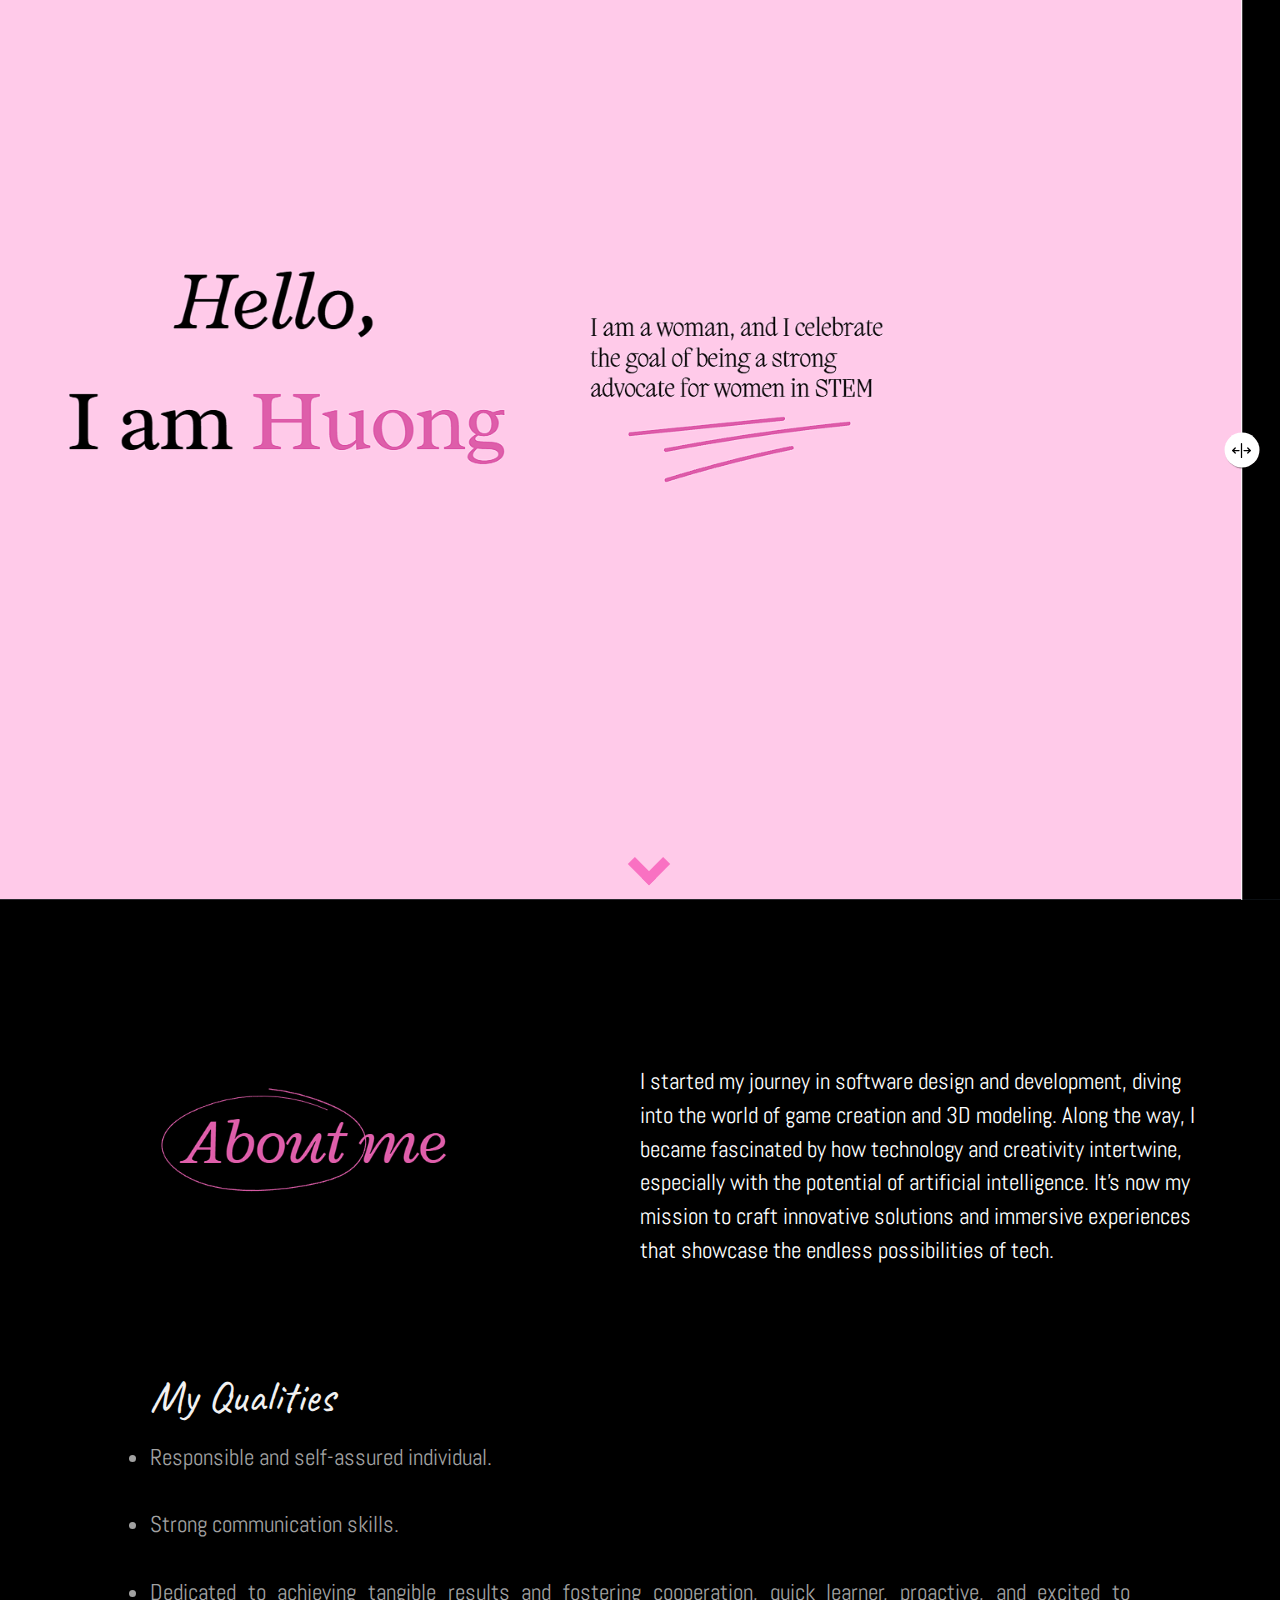
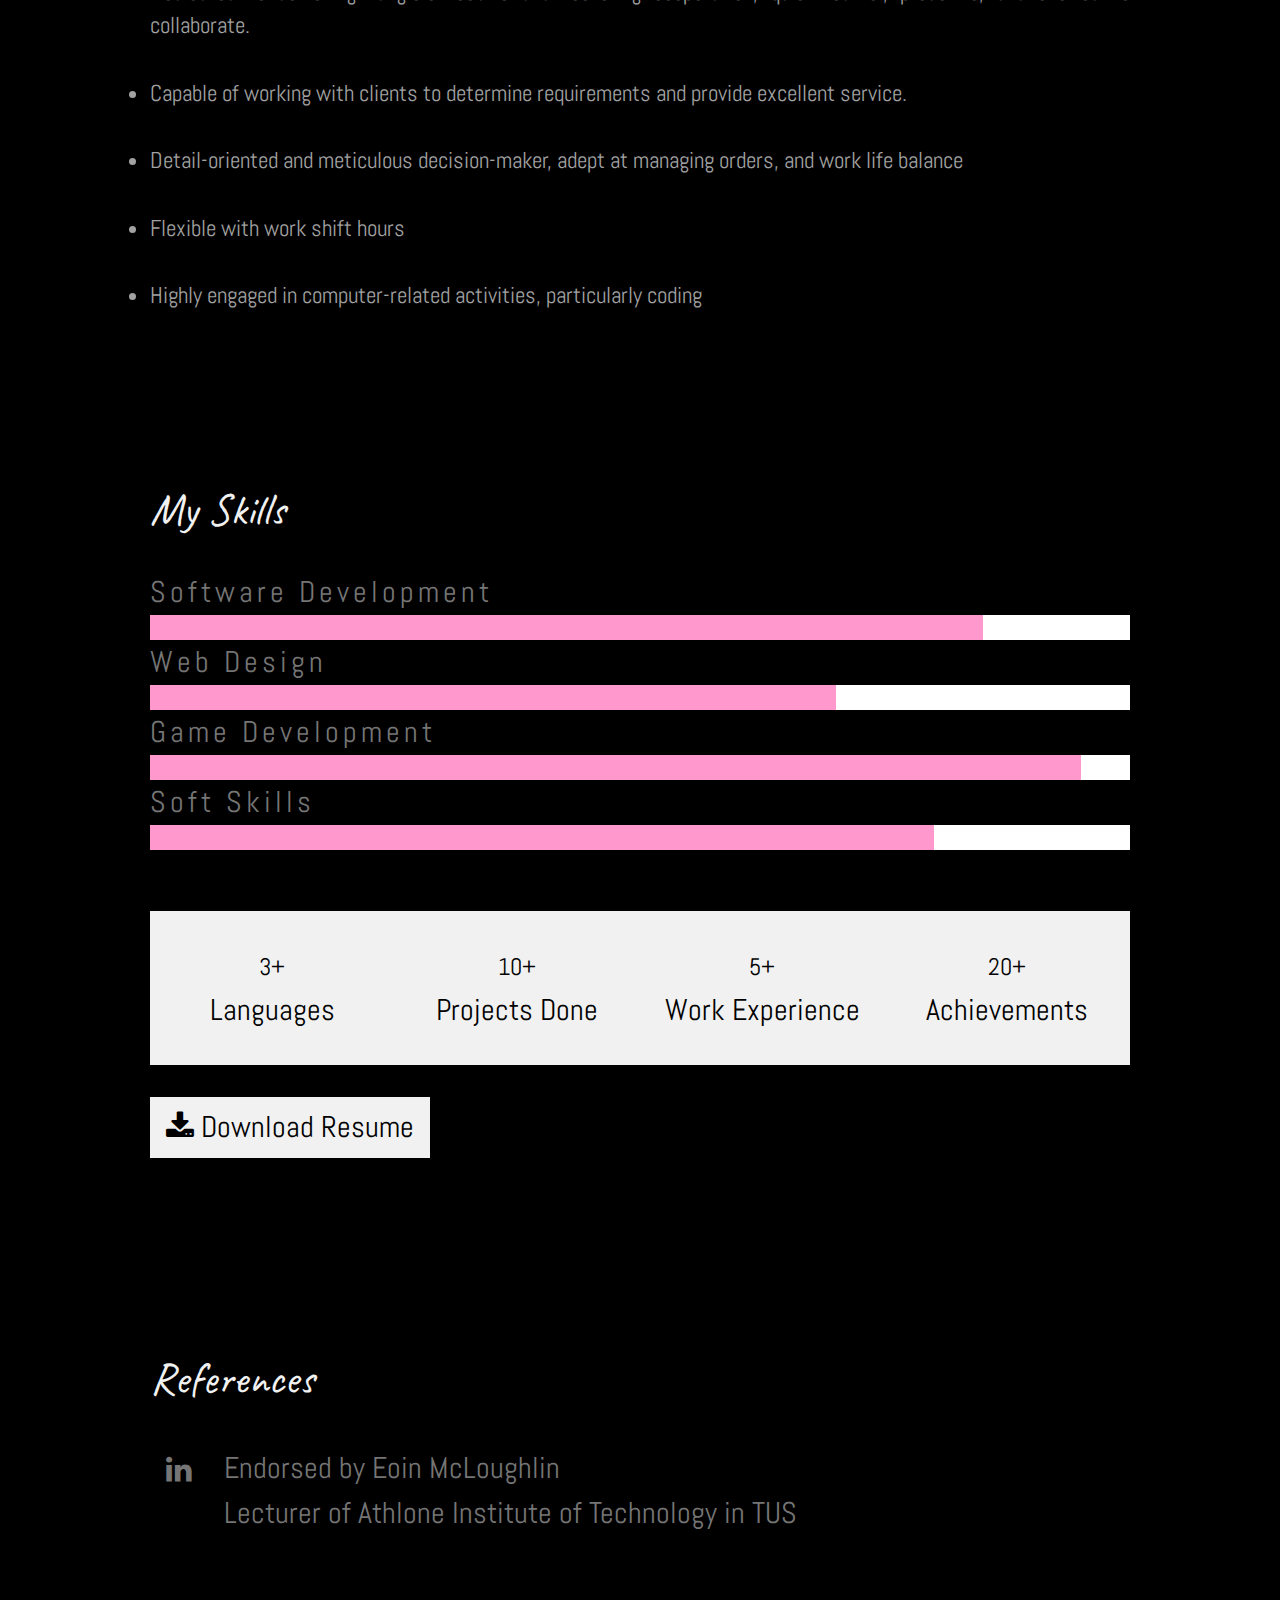
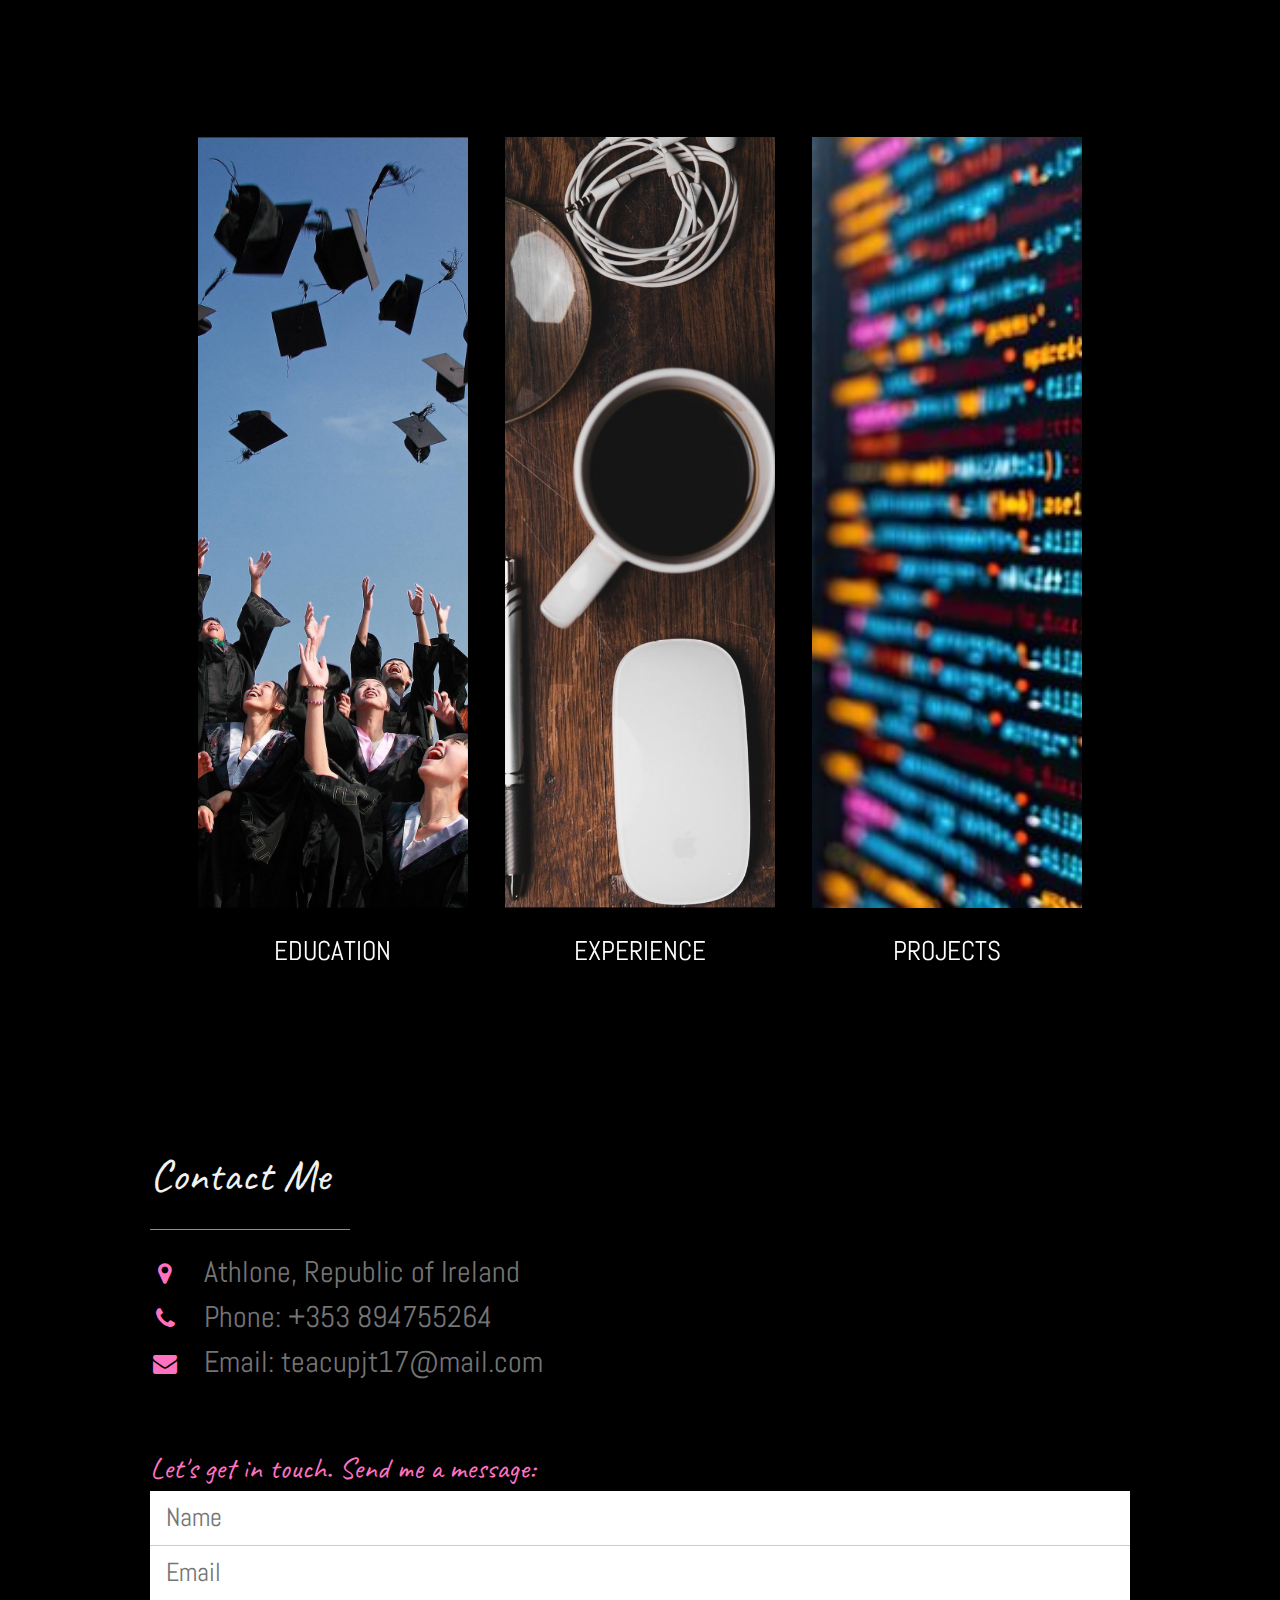
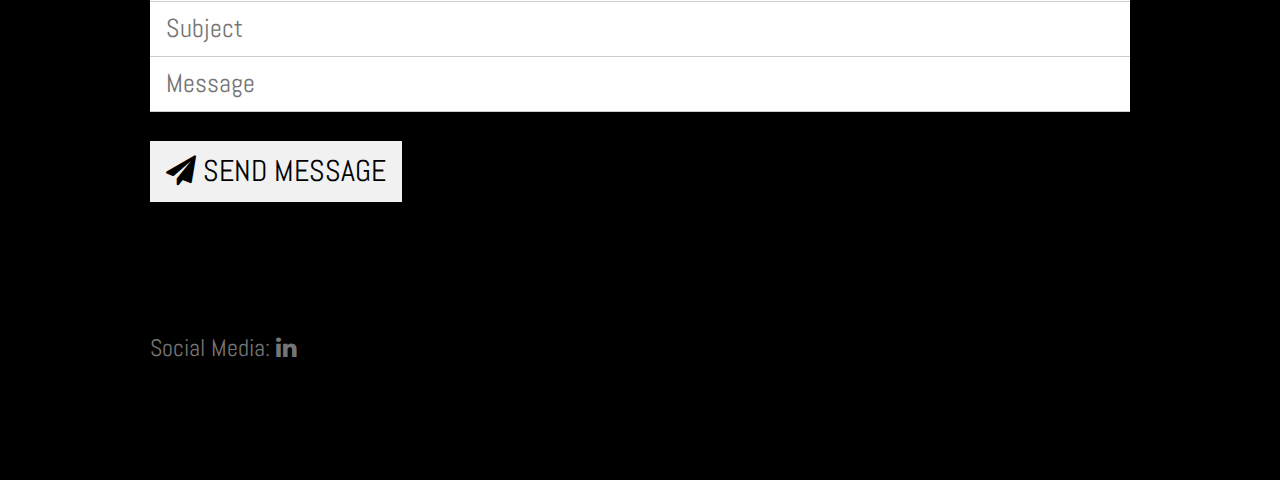
<file: index.html>
<!DOCTYPE html>
<html lang="en">

<head>
    <meta charset="UTF-8">
    <meta name="viewport" content="width=device-width, initial-scale=1.0">
    <link rel="stylesheet" href="styles/s2.css">
    <link rel="stylesheet" href="https://www.w3schools.com/w3css/4/w3.css">
    <link rel="preconnect" href="https://fonts.googleapis.com">
    <link rel="preconnect" href="https://fonts.gstatic.com" crossorigin>
    <link
        href="https://fonts.googleapis.com/css2?family=Audiowide&family=Silkscreen&family=Tourney:wght@100&display=swap"
        rel="stylesheet">
    <link href="https://fonts.googleapis.com/css2?family=Caveat:wght@400..700&display=swap" rel="stylesheet">
    <link href="https://fonts.googleapis.com/css2?family=Abel&display=swap" rel="stylesheet">
    <link rel="stylesheet" href="https://cdnjs.cloudflare.com/ajax/libs/font-awesome/4.7.0/css/font-awesome.min.css">
    <title>Portfolio</title>
    <script src="js/index.js" defer></script>
</head>

<body>
    <main>
        <div class="container">
            <div class="image-container">
                <picture>
                    <source srcset="img/print6.png" media="(max-width: 400px)">
                    <!-- Image for small screens -->
                    <source srcset="img/print4.png" media="(max-width: 740px)">
                    <!-- Image for medium screens -->
                    <source srcset="img/print9.png" media="(max-width: 947px)">
                    <source srcset="img/print11.png" media="(max-width: 1300px)">
                    <!-- Default image for large screens -->
                    <img class="image-before slider-image" src="img/print3.png" alt="before image" />
                </picture>
                <picture>
                    <source srcset="img/print7.png" media="(max-width: 400px)">
                    <source srcset="img/print5.png" media="(max-width: 740px)">
                    <source srcset="img/print8.png" media="(max-width: 947px)">
                    <source srcset="img/print10.png" media="(max-width: 1300px)">
                    <img class="image-after slider-image" src="img/print2.png" alt="after image" />
                </picture>
            </div>

            <input type="range" min="0" max="100" value="50" class="slider" aria-label="photo before shown" />
            <div class="slider-line"></div>
            <div class="slider-button" aria-hidden="true">
                <svg xmlns="http://www.w3.org/2000/svg" width="20" height="20" fill="currentColor"
                    viewBox="0 0 256 256">
                    <rect width="256" height="256" fill="none" />
                    <line x1="128" y1="40" x2="128" y2="216" fill="none" stroke="currentColor" stroke-linecap="round"
                        stroke-linejoin="round" stroke-width="16" />
                    <line x1="96" y1="128" x2="16" y2="128" fill="none" stroke="currentColor" stroke-linecap="round"
                        stroke-linejoin="round" stroke-width="16" />
                    <polyline points="48 160 16 128 48 96" fill="none" stroke="currentColor" stroke-linecap="round"
                        stroke-linejoin="round" stroke-width="16" />
                    <line x1="160" y1="128" x2="240" y2="128" fill="none" stroke="currentColor" stroke-linecap="round"
                        stroke-linejoin="round" stroke-width="16" />
                    <polyline points="208 96 240 128 208 160" fill="none" stroke="currentColor" stroke-linecap="round"
                        stroke-linejoin="round" stroke-width="16" />
                </svg>
            </div>
        </div>

    </main>

    <nav class="bottom-nav">
        <ul>
            <!-- <li><a href="#intro">Discover</a></li>-->
            <a href="#intro" id="scroll"><i class="arrow down"></i></a>
        </ul>
    </nav>

    <div id="intro" class="content" style="margin-top:9%;">
        <div class="w3-half">
            <img src="img/abtme.png" style="width: 60%; margin-left: 10%;" />
        </div>
        <div class="w3-half">
            <p style="text-align: left; font-size: 1.5rem;">
                I started my journey in software design and development, diving into the world of game creation and 3D
                modeling.
                Along the way, I became fascinated by how technology and creativity intertwine, especially with the
                potential of artificial intelligence.
                It’s now my mission to craft innovative solutions and immersive experiences that showcase the endless
                possibilities of tech.<br>
            </p>
        </div>

        <!-- About Section -->
        <div class="w3-content w3-justify w3-text-grey w3-padding-64" style="margin-top: 20%;" id="about">
            <h2 class="w3-text-light-grey" style="font-family: 'Caveat'; font-size: 3rem;">My Qualities</h2>
            <p>
            <ul style="font-size: 1.5rem; color: rgb(162, 162, 162);">
                <li>Responsible and self-assured individual.</li><br>
                <li>Strong communication skills.</li><br>
                <li>Dedicated to achieving tangible results and fostering cooperation, quick
                    learner,
                    proactive, and excited to collaborate.</li><br>
                <li>Capable of working with clients to determine requirements and provide excellent service.</li><br>
                <li>Detail-oriented and meticulous decision-maker, adept at managing orders, and work life balance</li>
                <br>
                <li>Flexible with work shift hours</li><br>
                <li>Highly engaged in computer-related activities, particularly coding</li>
            </ul>
            </p>

            <h3 class="w3-padding-16 w3-text-light-grey"
                style="font-family: 'Caveat'; font-size: 3rem; margin-top: 15%;">My Skills</h3>
            <p class="w3-wide">Software Development</p>
            <div class="w3-white">
                <div style="height:25px;width:85%; background-color: rgb(255, 152, 205);"></div>
            </div>
            <p class="w3-wide">Web Design</p>
            <div class="w3-white">
                <div style="height:25px;width:70%; background-color: rgb(255, 152, 205);;"></div>
            </div>
            <p class="w3-wide">Game Development</p>
            <div class="w3-white">
                <div style="height:25px;width:95%;  background-color: rgb(255, 152, 205);;"></div>
            </div>

            <p class="w3-wide">Soft Skills</p>
            <div class="w3-white">
                <div style="height:25px;width:80%; background-color: rgb(255, 152, 205);"></div>
            </div><br>

            <div class="w3-row w3-center w3-padding-16 w3-section w3-light-grey">
                <div class="w3-quarter w3-section">
                    <span class="w3-xlarge">3+</span><br>
                    Languages
                </div>
                <div class="w3-quarter w3-section">
                    <span class="w3-xlarge">10+</span><br>
                    Projects Done
                </div>
                <div class="w3-quarter w3-section">
                    <span class="w3-xlarge">5+</span><br>
                    Work Experience
                </div>
                <div class="w3-quarter w3-section">
                    <span class="w3-xlarge">20+</span><br>
                    Achievements
                </div>

            </div>

            <button class="w3-button w3-light-grey w3-padding-medium w3-section"><a href="/img/HuongTranCV.pdf"
                    download="HuongTran_CV.pdf" style="text-decoration: none; color: black;">
                    <i class="fa fa-download"></i> Download Resume</a>
            </button>


            <!-- Testimonials -->
            <h3 class="w3-padding-24 w3-text-light-grey"
                style="margin-top: 15%;font-family: 'Caveat'; font-size: 3rem;">References</h3>
            <a href="https://ie.linkedin.com/in/eoin-mcloughlin-65512332" style="text-decoration: none;"><i
                    class="fa fa-linkedin w3-hover-opacity w3-left w3-circle w3-margin-right w3-padding"></i></a>
            <p>Endorsed by Eoin McLoughlin</p>
            <p>Lecturer of Athlone Institute of Technology in TUS</p><br>

            <!-- End About Section -->
        </div>

        <div style="margin-top: 2%;">

            <div style="color:#ddd;background-color:#000000;text-align:center;padding:50px 80px;text-align: justify;">

                <div class="image-gallery">
                    <div class="box">
                        <a href="education.html">
                            <img src="img/education.jpg"></a>
                        <span style="font-family: Abel;">EDUCATION</span>
                    </div>
                    <div class="box">
                        <a href="experience.html">
                            <img src="img/work.jpg"></a>
                        <span style="font-family: Abel;">EXPERIENCE</span>
                    </div>
                    <div class="box">
                        <a href="mywork.html">
                            <img src="img/goal.jpg"></a>
                        <span style="font-family: Abel;">PROJECTS</span>
                    </div>

                </div>
            </div>
        </div>

        <!-- Contact Section -->
        <div class="w3-padding-64 w3-content w3-text-grey" id="contact">
            <h2 class="w3-text-light-grey" style="font-family: 'Caveat'; font-size: 3rem;">Contact Me</h2>
            <hr style="width:200px" class="w3-opacity">

            <div class="w3-section">
                <p><i class="fa fa-map-marker fa-fw w3-xlarge w3-margin-right" style="color: rgb(255, 114, 192);"></i>
                    Athlone, Republic of
                    Ireland</p>
                <p><i class="fa fa-phone fa-fw w3-xlarge w3-margin-right" style="color: rgb(255, 114, 192);"></i> Phone:
                    +353 894755264</p>
                <p><i class="fa fa-envelope fa-fw w3-xlarge w3-margin-right" style="color: rgb(255, 114, 192);"> </i>
                    Email:
                    teacupjt17@mail.com
                </p>
            </div><br>
            <p style="font-family: 'Caveat'; font-size: 2rem; color: rgb(255, 114, 192) ;">Let's get in touch. Send me a
                message:</p>

            <form action="/action_page.php" target="_blank">
                <p><input class="w3-input w3-padding" type="text" placeholder="Name" required name="Name"
                        style="font-size: 1.7rem;"></p>
                <p><input class="w3-input w3-padding" type="text" placeholder="Email" required name="Email"
                        style="font-size: 1.7rem;"></p>
                <p><input class="w3-input w3-padding" type="text" placeholder="Subject" required name="Subject"
                        style="font-size: 1.7rem;"></p>
                <p><input class="w3-input w3-padding" type="text" placeholder="Message" required name="Message"
                        style="font-size: 1.7rem;"></p>
                <p>
                    <button class="w3-button w3-light-grey w3-padding-medium" type="submit" style="margin-top: 3%;"><a
                            href="mailto:teacupjt17@gmail.com" style="text-decoration: none; color: black;">
                            <i class="fa fa-paper-plane"></i> SEND MESSAGE</a>
                    </button>
                </p>
            </form>
            <!-- End Contact Section -->
        </div>

        <!-- Footer -->
        <footer class="w3-content w3-padding-64 w3-text-grey w3-xlarge">
            <p>Social Media: <a href="https://www.linkedin.com/in/huong-jenny-tran-613169203/" style="text-decoration: none;"><i
                class="fa fa-linkedin w3-hover-opacity"></i></a></p>
            <!-- <i class="fa fa-facebook-official w3-hover-opacity"></i>
            <i class="fa fa-instagram w3-hover-opacity"></i> -->
            

            <!-- End footer -->
        </footer>

        <!-- END PAGE CONTENT -->
    </div>

</body>

</html>
</file>
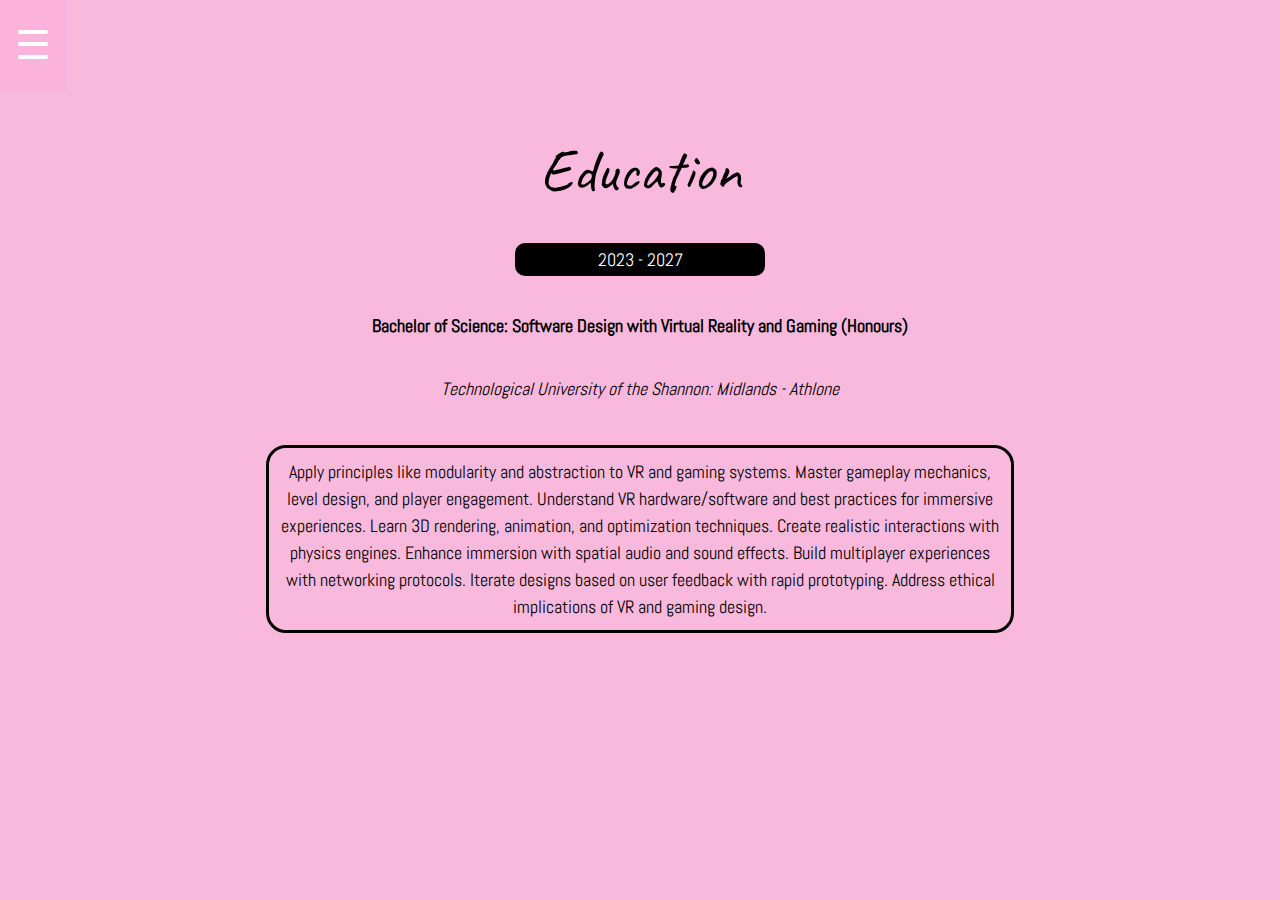
<file: education.html>
<!DOCTYPE html>
<html lang="en">

<head>
    <meta charset="UTF-8">
    <meta name="viewport" content="width=device-width, initial-scale=1.0">
    <title>Education</title>
    <link rel="stylesheet" href="styles/edu.css" />
    <link rel="stylesheet" href="https://www.w3schools.com/w3css/4/w3.css">
    <link rel="preconnect" href="https://fonts.googleapis.com">
    <link rel="preconnect" href="https://fonts.gstatic.com" crossorigin>
    <link href="https://fonts.googleapis.com/css2?family=Caveat:wght@400..700&display=swap" rel="stylesheet">
    <link
        href="https://fonts.googleapis.com/css2?family=Audiowide&family=Silkscreen&family=Tourney:wght@100&display=swap"
        rel="stylesheet">
        <link href="https://fonts.googleapis.com/css2?family=Abel&display=swap" rel="stylesheet">
    <script src="js/edu.js" defer></script>
</head>

<body>
    <div id="mySidepanel" class="sidepanel">
        <a href="javascript:void(0)" class="closebtn" onclick="closeNav()">&times;</a>
        <a href="index.html">Home</a>
        <a href="education.html">Education</a>
        <a href="experience.html">Experience</a>
        <a href="mywork.html">My Works</a>
    </div>

    <button class="openbtn" onclick="openNav()">&#9776;</button>

    <section>
        <div class="w3-container box">
            <h2 style="margin-top: 10%; text-align: center; font-size: 4rem;font-family: 'Caveat';">Education</h2>
            <p class="year" style="border-style: solid; border-color: black; border-radius: 10px; text-align:center; width:20%; background-color: black; color: white;">2023
                - 2027</p>
            <p><b>Bachelor of Science: Software Design with Virtual Reality and Gaming (Honours)</b></p>
            <p><i>Technological University of the Shannon: Midlands - Athlone</i></p>
            <p class="description" style="margin:2% 20% 0 20%; text-align: center; border-style: solid; padding: 10px; border-radius: 20px;">Apply principles like modularity and abstraction to VR and gaming systems. Master gameplay mechanics,
                level design, and player engagement. Understand VR hardware/software and best practices for immersive
                experiences. Learn 3D rendering, animation, and optimization techniques. Create realistic interactions
                with physics engines. Enhance immersion with spatial audio and sound effects. Build multiplayer
                experiences with networking protocols. Iterate designs based on user feedback with rapid prototyping.
                Address ethical implications of VR and gaming design.</p>
        </div>
    </section>

</body>

</html>
</file>
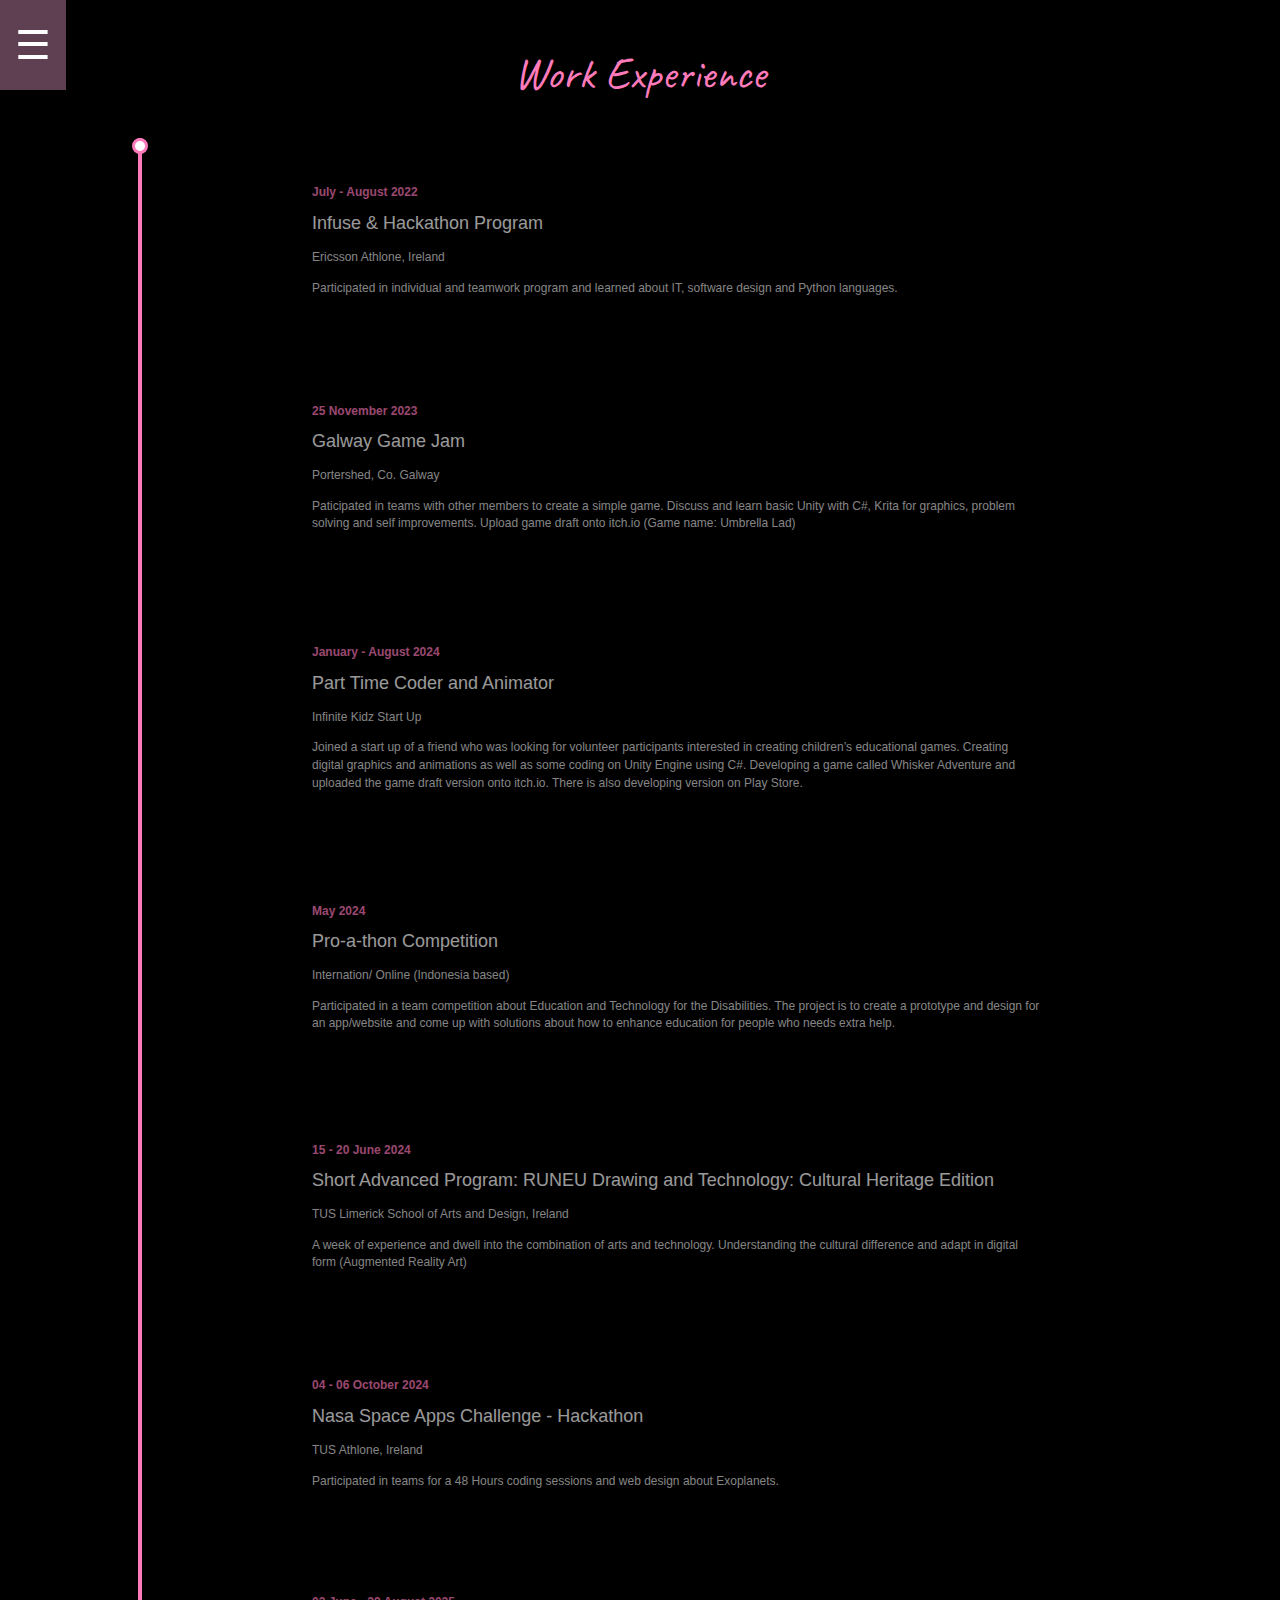
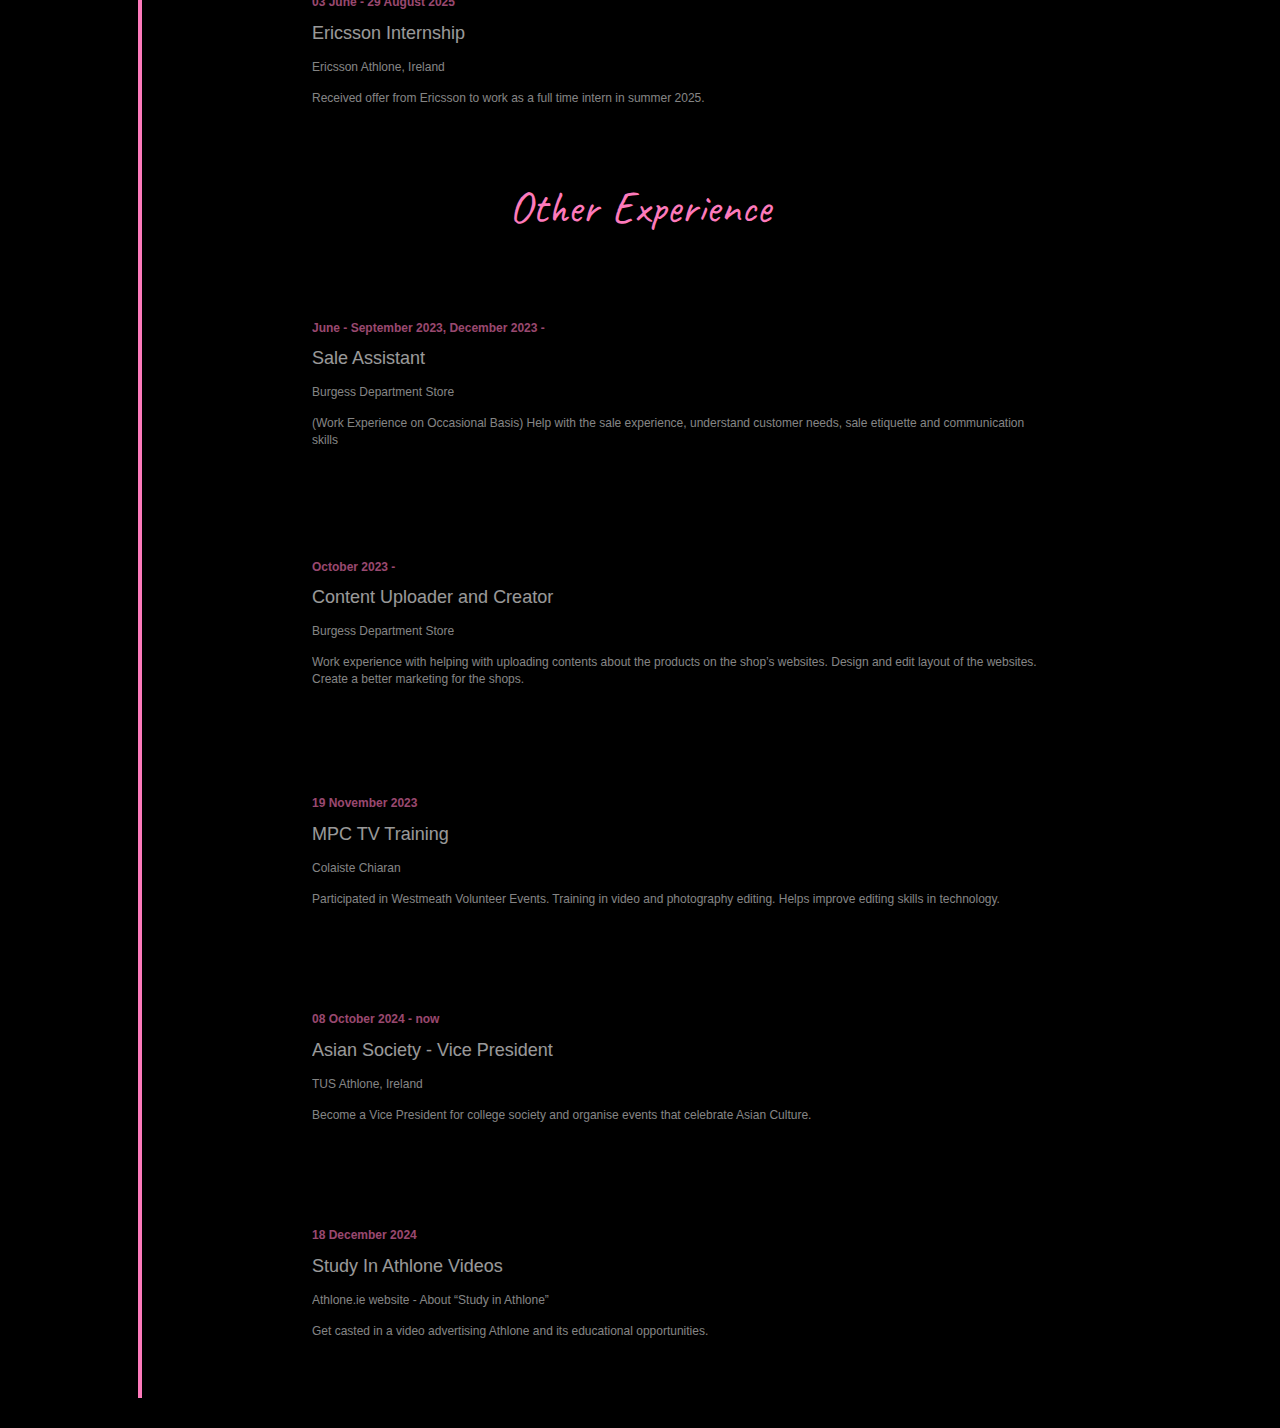
<file: experience.html>
<!DOCTYPE html>
<html lang="en">

<head>
    <meta charset="UTF-8">
    <meta name="viewport" content="width=device-width, initial-scale=1.0">
    <title>EXPERIENCE</title>
    <link rel="stylesheet" href="styles/exp.css" />
    <link rel="stylesheet" href="https://www.w3schools.com/w3css/4/w3.css">
    <link rel="preconnect" href="https://fonts.googleapis.com">
    <link rel="preconnect" href="https://fonts.gstatic.com" crossorigin>
    <link href="https://fonts.googleapis.com/css2?family=Abel&display=swap" rel="stylesheet">
    <link href="https://fonts.googleapis.com/css2?family=Caveat:wght@400..700&display=swap" rel="stylesheet">
    <script src="js/exp.js" defer></script>
</head>

<body>
    <div id="mySidepanel" class="sidepanel">
        <a href="javascript:void(0)" class="closebtn" onclick="closeNav()">&times;</a>
        <a href="index.html">Home</a>
        <a href="education.html">Education</a>
        <a href="experience.html">Experience</a>
        <a href="mywork.html">My Works</a>
    </div>

    <button class="openbtn" onclick="openNav()">&#9776;</button>



    <section class="timeline">
        <h2 style="font-family: 'Caveat';font-size: 3rem;">Work Experience</h2>
        <div class="timeline-container">
            <div class="timeline-line"></div> <!-- The timeline line -->
            <div class="timeline-dot" id="moving-dot"></div> <!-- Moving dot -->
            <div class="timeline-item" data-index="1">
                <div class="timeline-date">July - August 2022</div>
                <div class="timeline-content">
                    <h3>Infuse & Hackathon Program</h3>
                    <p>Ericsson Athlone, Ireland</p>
                    <p>Participated in individual and teamwork program and learned about IT, software design and Python
                        languages.</p>
                </div>
            </div>

            <div class="timeline-item" data-index="2">
                <div class="timeline-date">25 November 2023</div>
                <div class="timeline-content">
                    <h3>Galway Game Jam</h3>
                    <p>Portershed, Co. Galway</p>
                    <p>Paticipated in teams with other members to create a simple game. Discuss and learn basic
                        Unity
                        with C#, Krita for graphics, problem solving and self improvements. Upload game draft onto
                        itch.io (Game name: Umbrella Lad)</p>
                </div>
            </div>


            <div class="timeline-item" data-index="3">
                <div class="timeline-date">January - August 2024</div>
                <div class="timeline-content">
                    <h3>Part Time Coder and Animator</h3>
                    <p>Infinite Kidz Start Up</p>
                    <p>Joined a start up of a friend who was looking for volunteer participants interested in creating
                        children’s educational games. Creating digital graphics and animations as well as some coding on
                        Unity Engine using C#. Developing a game called Whisker Adventure and uploaded the game draft
                        version onto itch.io. There is also developing version on Play Store.</p>
                </div>
            </div>
            <div class="timeline-item" data-index="4">
                <div class="timeline-date">May 2024</div>
                <div class="timeline-content">
                    <h3>Pro-a-thon Competition</h3>
                    <p>Internation/ Online (Indonesia based)</p>
                    <p>Participated in a team competition about Education and Technology for the Disabilities. The
                        project is to create a prototype and design for an app/website and come up with solutions about
                        how to enhance education for people who needs extra help.</p>
                </div>
            </div>
            <div class="timeline-item" data-index="5">
                <div class="timeline-date">15 - 20 June 2024</div>
                <div class="timeline-content">
                    <h3>Short Advanced Program: RUNEU Drawing and Technology: Cultural Heritage Edition</h3>
                    <p>TUS Limerick School of Arts and Design, Ireland</p>
                    <p>A week of experience and dwell into the combination of arts and technology. Understanding the
                        cultural difference and adapt in digital form (Augmented Reality Art)</p>
                </div>
            </div>
            <div class="timeline-item" data-index="5">
                <div class="timeline-date">04 - 06 October 2024</div>
                <div class="timeline-content">
                    <h3>Nasa Space Apps Challenge - Hackathon</h3>
                    <p>TUS Athlone, Ireland</p>
                    <p>Participated in teams for a 48 Hours coding sessions and web design about Exoplanets.</p>
                </div>
            </div>
            <div class="timeline-item" data-index="5">
                <div class="timeline-date">03 June - 29 August 2025</div>
                <div class="timeline-content">
                    <h3>Ericsson Internship</h3>
                    <p>Ericsson Athlone, Ireland</p>
                    <p>Received offer from Ericsson to work as a full time intern in summer 2025.</p>
                </div>
            </div>


            <!--other experiences-->
            <h2 style="font-family: 'Caveat';font-size: 3rem;">Other Experience</h2>

            <div class="timeline-item" data-index="1">
                <div class="timeline-date">June - September 2023, December 2023 - </div>
                <div class="timeline-content">
                    <h3>Sale Assistant</h3>
                    <p>Burgess Department Store</p>
                    <p>(Work Experience on Occasional Basis)
                        Help with the sale experience, understand customer needs, sale etiquette and communication
                        skills</p>
                </div>
            </div>

            <div class="timeline-item" data-index="2">
                <div class="timeline-date">October 2023 - </div>
                <div class="timeline-content">
                    <h3>Content Uploader and Creator</h3>
                    <p>Burgess Department Store</p>
                    <p>Work experience with helping with uploading contents about the products on the shop’s websites.
                        Design and edit layout of the websites. Create a better marketing for the shops.</p>
                </div>
            </div>


            <div class="timeline-item" data-index="3">
                <div class="timeline-date">19 November 2023</div>
                <div class="timeline-content">
                    <h3>MPC TV Training</h3>
                    <p>Colaiste Chiaran</p>
                    <p>Participated in Westmeath Volunteer Events. Training in video and photography editing. Helps
                        improve editing skills in technology.</p>
                </div>
            </div>
            <div class="timeline-item" data-index="4">
                <div class="timeline-date">08 October 2024 - now</div>
                <div class="timeline-content">
                    <h3>Asian Society - Vice President</h3>
                    <p>TUS Athlone, Ireland</p>
                    <p>Become a Vice President for college society and organise events that celebrate Asian Culture.</p>
                </div>
            </div>
            <div class="timeline-item" data-index="5">
                <div class="timeline-date">18 December 2024</div>
                <div class="timeline-content">
                    <h3>Study In Athlone Videos</h3>
                    <p>Athlone.ie website - About “Study in Athlone”</p>
                    <p>Get casted in a video advertising Athlone and its educational opportunities.</p>
                </div>
            </div>
        </div>
    </section>
</body>

</html>
</file>
<file: styles/s2.css>
*,
*::after,
*::before {
    margin: 0;
    padding: 0;
    box-sizing: border-box;
    scroll-behavior: smooth;
    scrollbar-width: none;
    /* For Firefox */
    -ms-overflow-style: none;
    /* For Internet Explorer and Edge */
}

*::-webkit-scrollbar {
    display: none;
    /* For Chrome, Safari, and Opera */
}

img {
    display: block;
    max-width: 100%;
}

body {
    background-color: black;
    overflow-x: hidden;
    /* Hide vertical scrollbar */

}

main {
    display: grid;
    place-items: center;
    height: 100vh;
    width: 100vw;
    overflow: hidden;
}

.container {
    display: grid;
    place-content: top;
    position: relative;
    overflow: hidden;
    border-radius: 0;
    /* Remove rounding for full screen */
    --position: 97%;
    width: 100vw;
    height: 100vh;
    /* Full height */
}

.image-container {
    width: 100%;
    height: 100%;
    /* Full height */
    position: relative;
}

.slider-image {
    width: 100%;
    height: 100%;
    object-fit: cover;
    /* Ensure the image scales properly */
    object-position: left;
}

.image-before {
    position: absolute;
    inset: 0;
    width: var(--position);
    height: 100%;
    /* Full height */
}

.slider {
    position: absolute;
    inset: 0;
    cursor: pointer;
    opacity: 0;
    width: 100%;
    height: 100%;
}

.slider:focus-visible~.slider-button {
    outline: 5px solid black;
    outline-offset: 3px;
}

.slider-line {
    position: absolute;
    inset: 0;
    width: .1rem;
    height: 100%;
    /* Full height */
    background-color: white;
    z-index: 10;
    left: var(--position);
    transform: translateX(-50%);
    pointer-events: none;
}

.slider-button {
    position: absolute;
    background-color: white;
    color: black;
    padding: .5rem;
    border-radius: 100vw;
    display: grid;
    place-items: center;
    top: 50%;
    left: var(--position);
    transform: translate(-50%, -50%);
    pointer-events: none;
    z-index: 100;
    box-shadow: 1px 1px 1px hsl(0, 50%, 2%, .5);
}

.bottom-nav {
    position: fixed;
    bottom: 0;
    width: 100%;

    color: white;
    padding: 0.5rem 0;
}

.bottom-nav ul {
    list-style: none;
    display: flex;
    justify-content: space-around;
    align-items: center;
    margin: 0;
    padding: 0;
}

.bottom-nav li {
    text-align: center;
}

.bottom-nav a {
    text-decoration: none;
    color: white;
    font-size: 2rem;
    transition: color 0.3s;
    padding: 50px;
    font-family: 'Audiowide';
}

.bottom-nav a:hover {
    color: #fd7abb;
    /* Highlight color */
}

.arrow {
    border: solid rgb(249, 113, 194);
    border-width: 0 10px 10px 0;
    padding: 10px;
    position: absolute;
    transition: width 2s;
    margin-left: -0.5%;
    margin-top: 0.5%;
}

.down {

    transform: rotate(45deg);
    -webkit-transform: rotate(45deg);
}

.down:hover {
    transform: rotate(45deg) scale(1.8);
}

#intro {
    color: white;
    text-align: justify;
    padding: 50px 80px;
    text-align: left;
    font-size: 2rem;
    font-family: 'Abel';
}

.image-gallery {
    background-color: black;
    display: flex;
    width: 100%;
    padding: 2% 2%;
    box-sizing: border-box;
    height: 100vh;
}

/* Ensure the link doesn't interfere with image size */
.image-gallery .box a {
    display: block;
    /* Makes the link behave like a block element */
    text-decoration: none;
    /* Removes underline styling */
    width: 100%;
    /* Matches the size of the parent container */
    height: 100%;
}

/* Ensure images maintain their size inside links */
.image-gallery .box a img {
    width: 200%;
    height: calc(100% - 10vh);
    /* Match the size defined in your original CSS */
    object-fit: cover;
    transition: .5s;
    display: block;
    /* Ensures no inline spacing issues */
}

/* Ensure hover effects work correctly with links */
.image-gallery .box:hover a img {
    width: 100%;
    height: 100%;
}

.box {
    flex: 1;
    overflow: hidden;
    transition: 0.5s;
    margin: 0 2%;
    box-shadow: 0 20px 30px rgba(0, 0, 0, 0.1);
    line-height: 0;
    position: relative; /* Ensure the span text stays on top */
}

.box > a {
    display: block; /* Ensures the link occupies the full box */
    width: 100%;
    height: 100%;
    position: relative; /* Required for text layering */
}

.box > a img {
    width: 200%;
    height: calc(100% - 10vh);
    object-fit: cover;
    transition: 0.5s;
    display: block;
    position: relative;
    z-index: 1; /* Keep the image below the text */
}

.box > span {
    font-family: Elianto;
    color: white;
    font-size: 3vh;
    display: block;
    text-align: center;
    height: 10vh;
    line-height: 2.6;
    position: absolute; /* Layer it above the image */
    bottom: 0; /* Position the text at the bottom */
    left: 50%;
    transform: translateX(-50%);
    z-index: 2; /* Ensure it's above the image */
    background-color: rgba(0, 0, 0, 0.5); /* Optional: Add a background for readability */
    padding: 0.5rem 1rem; /* Optional: Add padding for text */
}

.box:hover {
    flex: 1 1 50%;
}

.box:hover > a img {
    width: 100%;
    height: 100%;
}

/* Remove margins from "page content" on small screens */
@media only screen and (max-width: 850px) {#about {margin-left: 0; padding:0;}

.image-gallery {
    display: block;
    padding: 0;
    height: auto;
}

}
@media only screen and (max-width: 500px) {#about {margin-left: 0; padding:0;}

.image-gallery {
    display: block;
    padding: 0;
    height: auto;
}
.box > span{
    position: relative;
    font-size: 10px;
}

}
</file>
<file: styles/edu.css>
html, body{
    background-color: rgb(249, 185, 221);
    margin:0;
    font-family: 'Abel';
}
.box{
    display: flex;
    align-items: center;
    justify-content: center;
    flex-direction: column;
    font-family: 'Abel';
    font-size: 1.2rem;
}
/* The sidepanel menu */
.sidepanel {
    height: 100%; /* Specify a height */
    width: 0; /* 0 width - change this with JavaScript */
    position: fixed; /* Stay in place */
    z-index: 3; /* Stay on top */
    top: 0;
    left: 0;
    background-color: #111; /* Black*/
    overflow-x: hidden; /* Disable horizontal scroll */
    padding-top: 60px; /* Place content 60px from the top */
    transition: 0.5s; /* 0.5 second transition effect to slide in the sidepanel */
  }
  
  /* The sidepanel links */
  .sidepanel a {
    padding: 8px 8px 8px 32px;
    text-decoration: none;
    font-size: 25px;
    color: #818181;
    display: block;
    transition: 0.3s;
  }
  
  /* When you mouse over the navigation links, change their color */
  .sidepanel a:hover {
    color: #ff79d5;
  }
  
  /* Position and style the close button (top right corner) */
  .sidepanel .closebtn {
    position: absolute;
    top: 0;
    right: 25px;
    font-size: 36px;
    margin-left: 50px;
  }
  
  /* Style the button that is used to open the sidepanel */
  .openbtn {
    font-size: 40px;
    cursor: pointer;
    background-color: #111;
    color: white;
    padding: 15px 15px;
    border: none;
    position: fixed;
  }
  
  .openbtn:hover {
    background-color: #fea9dc5f;
  }
</file>
<file: styles/exp.css>
body{
    background-color: black;
    overflow-x: hidden; /* Hide vertical scrollbar */
}
/* General Timeline Styles */
.timeline {
    padding: 2rem 1rem;
    color: white;
    background-color: black;
    font-family: 'Audiowide', sans-serif;
    text-align: center;
}

.timeline h2 {
    text-align: center;
    margin-bottom: 2rem;
    font-size: 2rem;
    color: #fd7abb;
}

/* Timeline Container */
.timeline-container {
    display: flex;
    flex-direction: column;
    align-items: center;
    position: relative;
    margin: 0 auto;
    width: 80%;
}

/* Timeline Line */
.timeline-line {
    position: absolute;
    left: 0%;
    top: 0;
    bottom: 0;
    width: 4px;
    background-color: #fd7abb;
    transform: translateX(-50%);
    z-index: 1;
}

/* Timeline Item */
.timeline-item {
    position: relative;
    margin: 2rem 0;
    padding-left: 4rem;
    text-align: left;
    transition: transform 0.9s ease, opacity 0.3s ease;
    transform-origin: center;
    opacity: 0.6;
    transform: scale(0.8);
    width: 100%; /* Ensure uniform width */
}
.timeline-content {
    margin-left: 2rem; /* Uniform left margin */
    text-align: left; /* Align text to the left */
}

/* Timeline Dots */
.timeline-dot {
    position: absolute;
    left: 0%;
    transform: translateX(-50%);
    width: 16px;
    height: 16px;
    background-color: white;
    border: 3px solid #fd7abb;
    border-radius: 50%;
    z-index: 2;
    transition: transform 0.3s ease, background-color 0.3s ease;
}

/* Hover Effects */
.timeline-item:hover {
    transform: scale(1.0); /* Scale up the hovered item */
    opacity: 1;
    z-index: 10;
}

.timeline-item:hover .timeline-dot {
    transform: translate(-50%, -10px) scale(1.5); /* Slide dot upward */
    background-color: #ffffff;
    border-color: #ffffff;
}

/* Shrink Non-Hovered Items */
.timeline-container:hover .timeline-item {
    transform: scale(0.6); /* Make non-hovered items smaller */
    opacity: 0.4;
}

.timeline-container:hover .timeline-item:hover {
    transform: scale(1.0); /* Ensure the hovered item stays large */
    opacity: 1;
}

/* Timeline Date and Content Styles */
.timeline-date {
    font-size: 1rem;
    font-weight: bold;
    margin-bottom: 0.5rem;
    color: #fd7abb;
    margin-left: 2rem; /* Ensure consistent alignment */
}

.timeline-content h3 {
    font-size: 1.5rem;
    margin-bottom: 0.5rem;
}

.timeline-content p {
    font-size: 1rem;
    line-height: 1.5;
    color: #ddd;
}

/* The sidepanel menu */
.sidepanel {
    height: 100%; /* Specify a height */
    width: 0; /* 0 width - change this with JavaScript */
    position: fixed; /* Stay in place */
    z-index: 3; /* Stay on top */
    top: 0;
    left: 0;
    background-color: #111; /* Black*/
    overflow-x: hidden; /* Disable horizontal scroll */
    padding-top: 60px; /* Place content 60px from the top */
    transition: 0.5s; /* 0.5 second transition effect to slide in the sidepanel */
  }
  
  /* The sidepanel links */
  .sidepanel a {
    padding: 8px 8px 8px 32px;
    text-decoration: none;
    font-size: 25px;
    color: #818181;
    display: block;
    transition: 0.3s;
  }
  
  /* When you mouse over the navigation links, change their color */
  .sidepanel a:hover {
    color: #ff79d5;
  }
  
  /* Position and style the close button (top right corner) */
  .sidepanel .closebtn {
    position: absolute;
    top: 0;
    right: 25px;
    font-size: 36px;
    margin-left: 50px;
  }
  
  /* Style the button that is used to open the sidepanel */
  .openbtn {
    font-size: 40px;
    cursor: pointer;
    background-color: #111;
    color: white;
    padding: 15px 15px;
    border: none;
    position: fixed;
  }
  
  .openbtn:hover {
    background-color: #fea9dc5f;
  }

  @media only screen and (max-width: 850px) {
.openbtn{
    font-size: 20px;
}
  }
</file>
